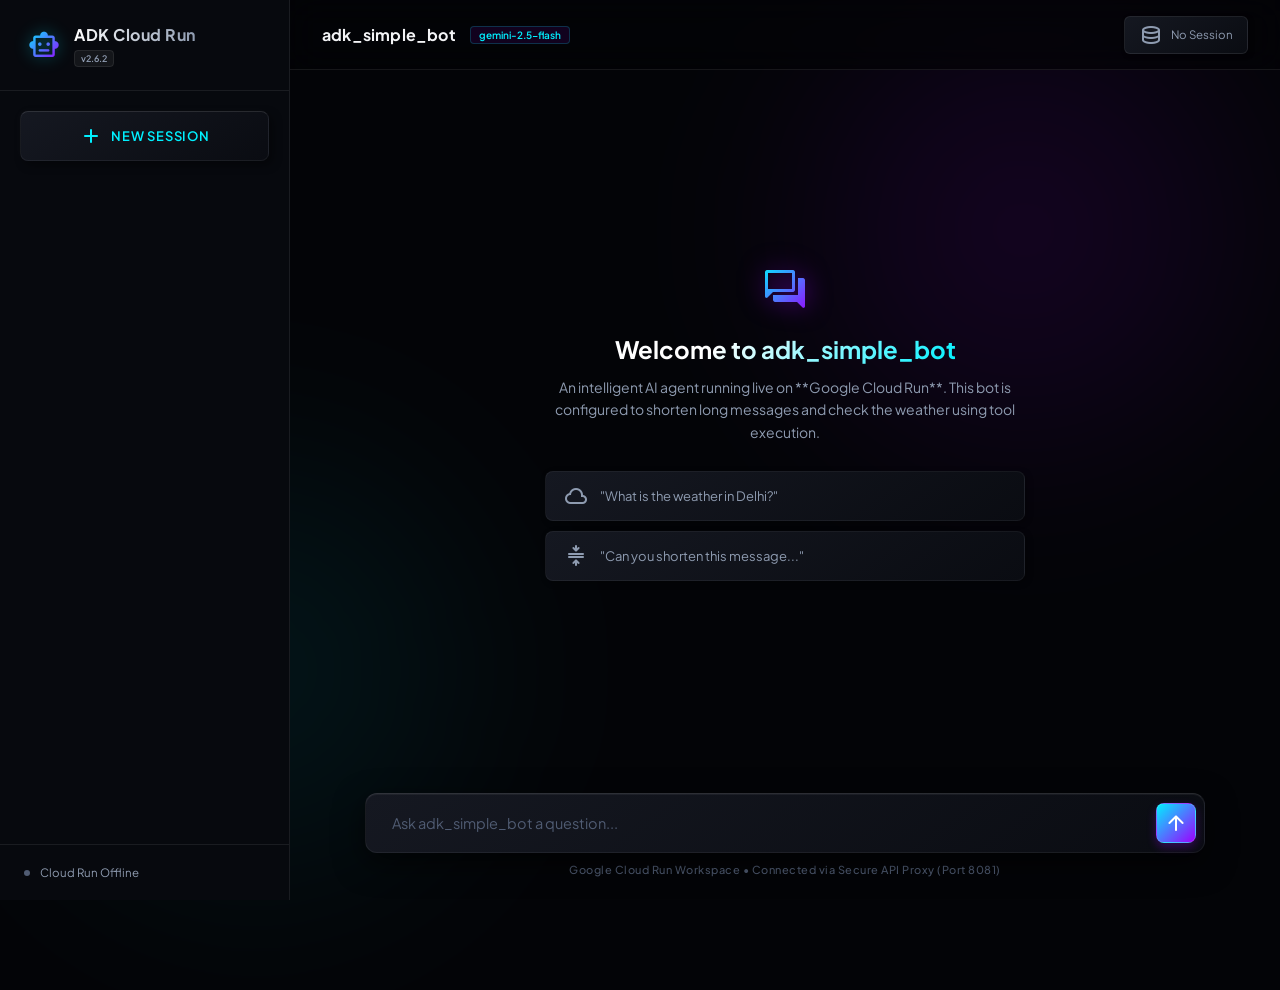
<file: backend_cloud_run/frontend/index.html>
<!DOCTYPE html>
<html lang="en">
<head>
  <meta charset="UTF-8">
  <meta name="viewport" content="width=device-width, initial-scale=1.0">
  <title>ADK Cloud Run Agent Workspace</title>
  
  <!-- Modern Typography and Icons -->
  <link rel="preconnect" href="https://fonts.googleapis.com">
  <link rel="preconnect" href="https://fonts.gstatic.com" crossorigin>
  <link href="https://fonts.googleapis.com/css2?family=Plus+Jakarta+Sans:wght@300;400;500;600;700&family=JetBrains+Mono:wght@400;500&display=swap" rel="stylesheet">
  <link rel="stylesheet" href="https://fonts.googleapis.com/css2?family=Material+Symbols+Rounded:opsz,wght,FILL,GRAD@20..48,100..700,0..1,-50..200" />
  
  <link rel="stylesheet" href="style.css">
</head>
<body>

  <!-- CRED-style Ambient Background Glow Blobs -->
  <div class="ambient-glow glow-top-right"></div>
  <div class="ambient-glow glow-bottom-left"></div>

  <div class="app-container">
    
    <!-- Left Sidebar -->
    <aside class="sidebar">
      <div class="sidebar-header">
        <span class="material-symbols-rounded logo-icon">smart_toy</span>
        <div class="logo-text">
          <h1>ADK Cloud Run</h1>
          <span class="version-badge">v2.6.2</span>
        </div>
      </div>
      
      <button class="new-chat-btn" id="new-chat-btn">
        <span class="material-symbols-rounded">add</span>
        New Session
      </button>
      
      <div class="sessions-list" id="sessions-list">
        <!-- Rendered dynamically -->
      </div>
      
      <div class="sidebar-footer">
        <div class="server-status">
          <span class="status-dot online"></span>
          <span id="status-text">Backend Connected</span>
        </div>
      </div>
    </aside>

    <!-- Main Content Area -->
    <main class="chat-area">
      <!-- Chat Header -->
      <header class="chat-header">
        <div class="header-left">
          <h2>adk_simple_bot</h2>
          <span class="model-badge">gemini-2.5-flash</span>
        </div>
        <div class="header-right">
          <span class="session-info-pill" id="session-info-pill" title="Click to copy Session ID">
            <span class="material-symbols-rounded">database</span>
            <span id="current-session-id">No Session</span>
          </span>
        </div>
      </header>

      <!-- Chat Feed -->
      <div class="chat-feed" id="chat-feed">
        <div class="welcome-container" id="welcome-container">
          <span class="material-symbols-rounded welcome-icon">forum</span>
          <h3>Welcome to adk_simple_bot</h3>
          <p>
            An intelligent AI agent running live on **Google Cloud Run**.
            This bot is configured to shorten long messages and check the weather using tool execution.
          </p>
          <div class="suggestions">
            <button class="suggestion-card" onclick="sendSuggestion('What is the weather in Delhi?')">
              <span class="material-symbols-rounded">cloud</span>
              <span>"What is the weather in Delhi?"</span>
            </button>
            <button class="suggestion-card" onclick="sendSuggestion('Can you shorten this: The meeting scheduled for tomorrow has been postponed to next week.')">
              <span class="material-symbols-rounded">compress</span>
              <span>"Can you shorten this message..."</span>
            </button>
          </div>
        </div>
      </div>

      <!-- Input Form -->
      <footer class="chat-footer">
        <form class="input-form" id="chat-form">
          <div class="input-wrapper">
            <input 
              type="text" 
              id="chat-input" 
              placeholder="Ask adk_simple_bot a question..." 
              autocomplete="off"
            >
            <button type="submit" class="send-btn" id="send-btn">
              <span class="material-symbols-rounded">arrow_upward</span>
            </button>
          </div>
        </form>
        <div class="footer-note">
          Google Cloud Run Workspace • Connected via Secure API Proxy (Port 8081)
        </div>
      </footer>

    </main>

  </div>

  <script src="app.js"></script>
</body>
</html>
</file>
<file: backend_cloud_run/frontend/style.css>
/* ── CRED Cyberpunk-Skeuomorphic Theme Variables ───────────────────────── */
:root {
  --bg-app: #030407;
  --bg-sidebar: #07090e;
  --bg-card: #0d0f15;
  --bg-input: #12151e;
  
  --accent-cyan: #00f0ff;
  --accent-purple: #9d00ff;
  --accent-pink: #ff007a;
  
  --gradient-neon: linear-gradient(135deg, var(--accent-cyan) 0%, var(--accent-purple) 100%);
  --gradient-pink: linear-gradient(135deg, var(--accent-pink) 0%, var(--accent-purple) 100%);
  --gradient-button: linear-gradient(145deg, #151821, #0a0c12);
  --gradient-active: linear-gradient(145deg, #0a0c12, #151821);
  
  --text-main: #f3f4f6;
  --text-muted: #8e9bb0;
  --text-dark: #505c73;
  
  --border: rgba(255, 255, 255, 0.08);
  --border-glow: rgba(0, 240, 255, 0.25);
  
  --success: #00ff66;
  --success-glow: rgba(0, 255, 102, 0.15);
  --warning: #ffb700;
  --warning-glow: rgba(255, 183, 0, 0.15);
  --error: #ff3b30;
  
  --font-sans: 'Plus Jakarta Sans', -apple-system, BlinkMacSystemFont, "Segoe UI", Roboto, sans-serif;
  --font-mono: 'JetBrains Mono', monospace;
  
  --sidebar-width: 290px;
  --header-height: 70px;
}

/* ── Reset & Core ────────────────────────────────────────────────────────── */
* {
  margin: 0;
  padding: 0;
  box-sizing: border-box;
}

body {
  font-family: var(--font-sans);
  background-color: var(--bg-app);
  color: var(--text-main);
  height: 100vh;
  overflow: hidden;
  position: relative;
  -webkit-font-smoothing: antialiased;
}

/* ── Ambient Background Glow Blobs (CRED-style) ─────────────────────────── */
.ambient-glow {
  position: absolute;
  border-radius: 50%;
  pointer-events: none;
  z-index: 0;
  mix-blend-mode: screen;
}

.glow-top-right {
  right: -5vw;
  top: -10vh;
  width: 50vw;
  height: 50vw;
  background: radial-gradient(circle, rgba(157, 0, 255, 0.12) 0%, rgba(3, 4, 7, 0) 70%);
  filter: blur(60px);
}

.glow-bottom-left {
  left: -5vw;
  bottom: -10vh;
  width: 50vw;
  height: 50vw;
  background: radial-gradient(circle, rgba(0, 240, 255, 0.08) 0%, rgba(3, 4, 7, 0) 70%);
  filter: blur(60px);
}

/* ── App Layout ──────────────────────────────────────────────────────────── */
.app-container {
  display: flex;
  height: 100vh;
  width: 100vw;
  position: relative;
  z-index: 1;
}

/* ── Sidebar ─────────────────────────────────────────────────────────────── */
.sidebar {
  width: var(--sidebar-width);
  background-color: var(--bg-sidebar);
  border-right: 1px solid var(--border);
  display: flex;
  flex-direction: column;
  flex-shrink: 0;
  z-index: 5;
}

.sidebar-header {
  padding: 24px 28px;
  display: flex;
  align-items: center;
  gap: 14px;
  border-bottom: 1px solid var(--border);
}

.logo-icon {
  font-size: 32px;
  background: var(--gradient-neon);
  -webkit-background-clip: text;
  -webkit-text-fill-color: transparent;
  filter: drop-shadow(0 0 8px rgba(0, 240, 255, 0.4));
}

.logo-text h1 {
  font-size: 16px;
  font-weight: 700;
  letter-spacing: 0.5px;
  background: linear-gradient(to right, #ffffff, var(--text-muted));
  -webkit-background-clip: text;
  -webkit-text-fill-color: transparent;
}

.version-badge {
  font-size: 9px;
  background-color: rgba(255, 255, 255, 0.05);
  color: var(--text-muted);
  border: 1px solid var(--border);
  padding: 2px 6px;
  border-radius: 4px;
  font-weight: 600;
}

/* ── Skeuomorphic Buttons ────────────────────────────────────────────────── */
.new-chat-btn {
  margin: 20px 20px 14px 20px;
  padding: 12px 20px;
  background: var(--gradient-button);
  color: var(--accent-cyan);
  border: 1px solid rgba(255, 255, 255, 0.06);
  border-top: 1px solid rgba(255, 255, 255, 0.12);
  border-radius: 8px;
  font-family: var(--font-sans);
  font-weight: 600;
  font-size: 13px;
  letter-spacing: 0.8px;
  text-transform: uppercase;
  cursor: pointer;
  display: flex;
  align-items: center;
  justify-content: center;
  gap: 8px;
  box-shadow: 4px 4px 10px rgba(0, 0, 0, 0.4), 
              -2px -2px 6px rgba(255, 255, 255, 0.02);
  transition: all 0.2s cubic-bezier(0.4, 0, 0.2, 1);
}

.new-chat-btn:hover {
  border-color: var(--accent-cyan);
  color: #ffffff;
  box-shadow: 0 0 15px rgba(0, 240, 255, 0.3),
              inset 0 0 4px rgba(0, 240, 255, 0.2);
  transform: translateY(-1px);
}

.new-chat-btn:active {
  background: var(--gradient-active);
  box-shadow: inset 2px 2px 5px rgba(0,0,0,0.5);
  transform: translateY(0);
}

.sessions-list {
  flex: 1;
  overflow-y: auto;
  padding: 0 12px;
  display: flex;
  flex-direction: column;
  gap: 6px;
}

/* ── Session List Items ──────────────────────────────────────────────────── */
.session-item {
  display: flex;
  align-items: center;
  gap: 12px;
  padding: 12px 16px;
  border-radius: 8px;
  cursor: pointer;
  color: var(--text-muted);
  border: 1px solid transparent;
  transition: all 0.2s ease-in-out;
  text-decoration: none;
}

.session-item:hover {
  background: rgba(255, 255, 255, 0.03);
  color: var(--text-main);
  border-color: rgba(255, 255, 255, 0.05);
}

.session-item.active {
  background: var(--gradient-active);
  color: #ffffff;
  border: 1px solid rgba(0, 240, 255, 0.25);
  box-shadow: inset 1px 1px 3px rgba(255, 255, 255, 0.02),
              0 4px 12px rgba(0, 240, 255, 0.08);
}

.session-item span {
  font-size: 13px;
  font-weight: 500;
  white-space: nowrap;
  overflow: hidden;
  text-overflow: ellipsis;
}

.session-icon {
  font-size: 18px;
  color: var(--text-dark);
  transition: color 0.2s;
}

.session-item.active .session-icon {
  color: var(--accent-cyan);
  filter: drop-shadow(0 0 4px rgba(0, 240, 255, 0.4));
}

.sidebar-footer {
  padding: 20px 24px;
  border-top: 1px solid var(--border);
}

.server-status {
  display: flex;
  align-items: center;
  gap: 10px;
  font-size: 11.5px;
  color: var(--text-muted);
}

.status-dot {
  width: 6px;
  height: 6px;
  border-radius: 50%;
  background-color: var(--text-dark);
}

.status-dot.online {
  background-color: var(--success);
  box-shadow: 0 0 8px var(--success);
}

/* ── Chat Area ───────────────────────────────────────────────────────────── */
.chat-area {
  flex: 1;
  display: flex;
  flex-direction: column;
  height: 100vh;
  position: relative;
  background-color: transparent;
}

/* ── Premium Glassmorphic Header ─────────────────────────────────────────── */
.chat-header {
  height: var(--header-height);
  border-bottom: 1px solid var(--border);
  display: flex;
  align-items: center;
  justify-content: space-between;
  padding: 0 32px;
  background: rgba(3, 4, 7, 0.7);
  backdrop-filter: blur(16px);
  z-index: 10;
}

.header-left {
  display: flex;
  align-items: center;
  gap: 14px;
}

.header-left h2 {
  font-size: 16px;
  font-weight: 700;
  letter-spacing: 0.2px;
}

.model-badge {
  font-size: 10px;
  background: rgba(157, 0, 255, 0.1);
  color: var(--accent-cyan);
  border: 1px solid rgba(0, 240, 255, 0.2);
  padding: 2px 8px;
  border-radius: 4px;
  font-weight: 600;
}

.session-info-pill {
  display: flex;
  align-items: center;
  gap: 8px;
  padding: 6px 14px;
  background: var(--gradient-button);
  border: 1px solid var(--border);
  border-radius: 6px;
  font-size: 11.5px;
  color: var(--text-muted);
  cursor: pointer;
  box-shadow: 2px 2px 5px rgba(0,0,0,0.3);
  transition: all 0.2s;
}

.session-info-pill:hover {
  border-color: var(--accent-cyan);
  color: #ffffff;
  box-shadow: 0 0 10px rgba(0, 240, 255, 0.15);
}

/* ── Chat Feed ───────────────────────────────────────────────────────────── */
.chat-feed {
  flex: 1;
  overflow-y: auto;
  padding: 32px 40px;
  display: flex;
  flex-direction: column;
  gap: 24px;
}

/* ── Welcome Container ───────────────────────────────────────────────────── */
.welcome-container {
  display: flex;
  flex-direction: column;
  align-items: center;
  justify-content: center;
  margin: auto;
  max-width: 520px;
  text-align: center;
  padding: 40px 20px;
}

.welcome-icon {
  font-size: 48px;
  background: var(--gradient-neon);
  -webkit-background-clip: text;
  -webkit-text-fill-color: transparent;
  filter: drop-shadow(0 0 12px rgba(157, 0, 255, 0.5));
  margin-bottom: 20px;
}

.welcome-container h3 {
  font-size: 24px;
  font-weight: 700;
  margin-bottom: 12px;
  background: linear-gradient(135deg, #ffffff 30%, var(--accent-cyan) 100%);
  -webkit-background-clip: text;
  -webkit-text-fill-color: transparent;
}

.welcome-container p {
  font-size: 14px;
  color: var(--text-muted);
  line-height: 1.6;
  margin-bottom: 28px;
}

.suggestions {
  display: flex;
  flex-direction: column;
  gap: 10px;
  width: 100%;
}

.suggestion-card {
  display: flex;
  align-items: center;
  gap: 12px;
  padding: 12px 18px;
  background: var(--gradient-button);
  border: 1px solid rgba(255, 255, 255, 0.05);
  border-radius: 8px;
  cursor: pointer;
  font-family: var(--font-sans);
  color: var(--text-muted);
  font-size: 13px;
  text-align: left;
  box-shadow: 2px 2px 6px rgba(0, 0, 0, 0.3);
  transition: all 0.2s cubic-bezier(0.4, 0, 0.2, 1);
}

.suggestion-card:hover {
  border-color: var(--accent-cyan);
  background-color: var(--bg-card);
  color: var(--text-main);
  transform: translateY(-1px);
}

/* ── Messages & Bubbles ──────────────────────────────────────────────────── */
.message-row {
  display: flex;
  flex-direction: column;
  width: 100%;
  animation: messageFadeIn 0.3s cubic-bezier(0.4, 0, 0.2, 1) forwards;
}

@keyframes messageFadeIn {
  from { opacity: 0; transform: translateY(10px); }
  to { opacity: 1; transform: translateY(0); }
}

.message-row.user {
  align-items: flex-end;
}

.message-row.agent {
  align-items: flex-start;
}

.message-sender {
  font-size: 10.5px;
  color: var(--text-muted);
  margin-bottom: 6px;
  font-weight: 600;
  text-transform: uppercase;
  letter-spacing: 1px;
}

.message-bubble {
  max-width: 80%;
  padding: 14px 20px;
  border-radius: 8px;
  font-size: 14.5px;
  line-height: 1.6;
  word-break: break-word;
}

/* User Message: Glowing Neon Gradient */
.message-row.user .message-bubble {
  background: var(--gradient-pink);
  color: #ffffff;
  border: 1px solid rgba(255, 255, 255, 0.15);
  box-shadow: 0 4px 15px rgba(255, 0, 122, 0.2), 
              inset 0 0 6px rgba(255, 255, 255, 0.2);
}

/* Agent Message: Premium Dark Glass Card */
.message-row.agent .message-bubble {
  background: rgba(13, 15, 21, 0.85);
  backdrop-filter: blur(10px);
  border: 1px solid var(--border);
  color: var(--text-main);
  box-shadow: 0 8px 32px rgba(0, 0, 0, 0.5);
}

/* ── Perplexity Tool-Calling UI (Metallic & Neon) ───────────────────────── */
.reasoning-container {
  display: flex;
  flex-direction: column;
  gap: 10px;
  margin-bottom: 12px;
  width: 100%;
  max-width: 80%;
}

.reasoning-step {
  border: 1px solid var(--border);
  background: rgba(7, 9, 14, 0.6);
  backdrop-filter: blur(8px);
  border-radius: 6px;
  overflow: hidden;
  box-shadow: 0 4px 12px rgba(0, 0, 0, 0.3);
  transition: all 0.2s;
}

.reasoning-step:hover {
  border-color: rgba(255, 255, 255, 0.15);
}

.reasoning-header {
  padding: 10px 16px;
  display: flex;
  align-items: center;
  justify-content: space-between;
  cursor: pointer;
  user-select: none;
}

.reasoning-header-left {
  display: flex;
  align-items: center;
  gap: 10px;
  font-size: 13px;
  font-weight: 600;
  letter-spacing: 0.2px;
}

.reasoning-icon {
  font-size: 18px;
  color: var(--accent-cyan);
  filter: drop-shadow(0 0 4px rgba(0, 240, 255, 0.4));
}

.reasoning-badge {
  font-size: 9px;
  padding: 2px 6px;
  border-radius: 4px;
  font-weight: 700;
  text-transform: uppercase;
  letter-spacing: 0.5px;
}

.reasoning-badge.running {
  background-color: var(--warning-glow);
  color: var(--warning);
  border: 1px solid rgba(255, 183, 0, 0.25);
  animation: pulse 1.5s infinite;
}

.reasoning-badge.success {
  background-color: var(--success-glow);
  color: var(--success);
  border: 1px solid rgba(0, 255, 102, 0.25);
}

@keyframes pulse {
  0% { opacity: 0.6; }
  50% { opacity: 1; }
  100% { opacity: 0.6; }
}

.reasoning-content {
  border-top: 1px solid var(--border);
  background-color: #050608;
  padding: 12px 16px;
  font-family: var(--font-mono);
  font-size: 12px;
  overflow-x: auto;
  display: none;
}

.reasoning-content.open {
  display: block;
}

.reasoning-content pre {
  white-space: pre-wrap;
  word-wrap: break-word;
  line-height: 1.5;
}

.json-key { color: var(--accent-cyan); }
.json-val { color: #00ff66; }
.json-num { color: var(--accent-pink); }

/* Typing indicator cursor */
.typing-cursor {
  display: inline-block;
  width: 6px;
  height: 14px;
  background-color: var(--accent-cyan);
  margin-left: 4px;
  animation: blink 1.0s step-end infinite;
  vertical-align: middle;
  filter: drop-shadow(0 0 4px var(--accent-cyan));
}

@keyframes blink {
  from, to { background-color: transparent }
  50% { background-color: var(--accent-cyan) }
}

/* ── Input Bar / Footer (CRED Metallic Capsule) ────────────────────────── */
.chat-footer {
  padding: 16px 40px 24px 40px;
  background-color: transparent;
}

.input-form {
  max-width: 840px;
  margin: 0 auto;
}

.input-wrapper {
  position: relative;
  display: flex;
  align-items: center;
  background: var(--gradient-button);
  border: 1px solid rgba(255, 255, 255, 0.06);
  border-top: 1px solid rgba(255, 255, 255, 0.12);
  border-radius: 12px;
  padding: 8px;
  box-shadow: 0 10px 30px rgba(0, 0, 0, 0.6),
              inset 0 1px 0 rgba(255, 255, 255, 0.05);
  transition: all 0.25s cubic-bezier(0.4, 0, 0.2, 1);
}

.input-wrapper:focus-within {
  border-color: var(--accent-cyan);
  box-shadow: 0 0 20px rgba(0, 240, 255, 0.15),
              0 10px 30px rgba(0, 0, 0, 0.6);
}

.input-wrapper input {
  flex: 1;
  background: none;
  border: none;
  outline: none;
  color: var(--text-main);
  padding: 12px 18px;
  font-size: 14.5px;
  font-family: var(--font-sans);
}

.input-wrapper input::placeholder {
  color: var(--text-dark);
}

.send-btn {
  width: 40px;
  height: 40px;
  border-radius: 8px;
  background: var(--gradient-neon);
  border: 1px solid rgba(255, 255, 255, 0.15);
  color: white;
  display: flex;
  align-items: center;
  justify-content: center;
  cursor: pointer;
  box-shadow: 0 4px 10px rgba(157, 0, 255, 0.3);
  transition: all 0.2s;
}

.send-btn:hover {
  transform: scale(1.05);
  box-shadow: 0 0 15px rgba(0, 240, 255, 0.4);
}

.send-btn:active {
  transform: scale(0.95);
}

.footer-note {
  font-size: 11px;
  color: var(--text-dark);
  text-align: center;
  margin-top: 10px;
  font-weight: 500;
  letter-spacing: 0.5px;
}
</file>
